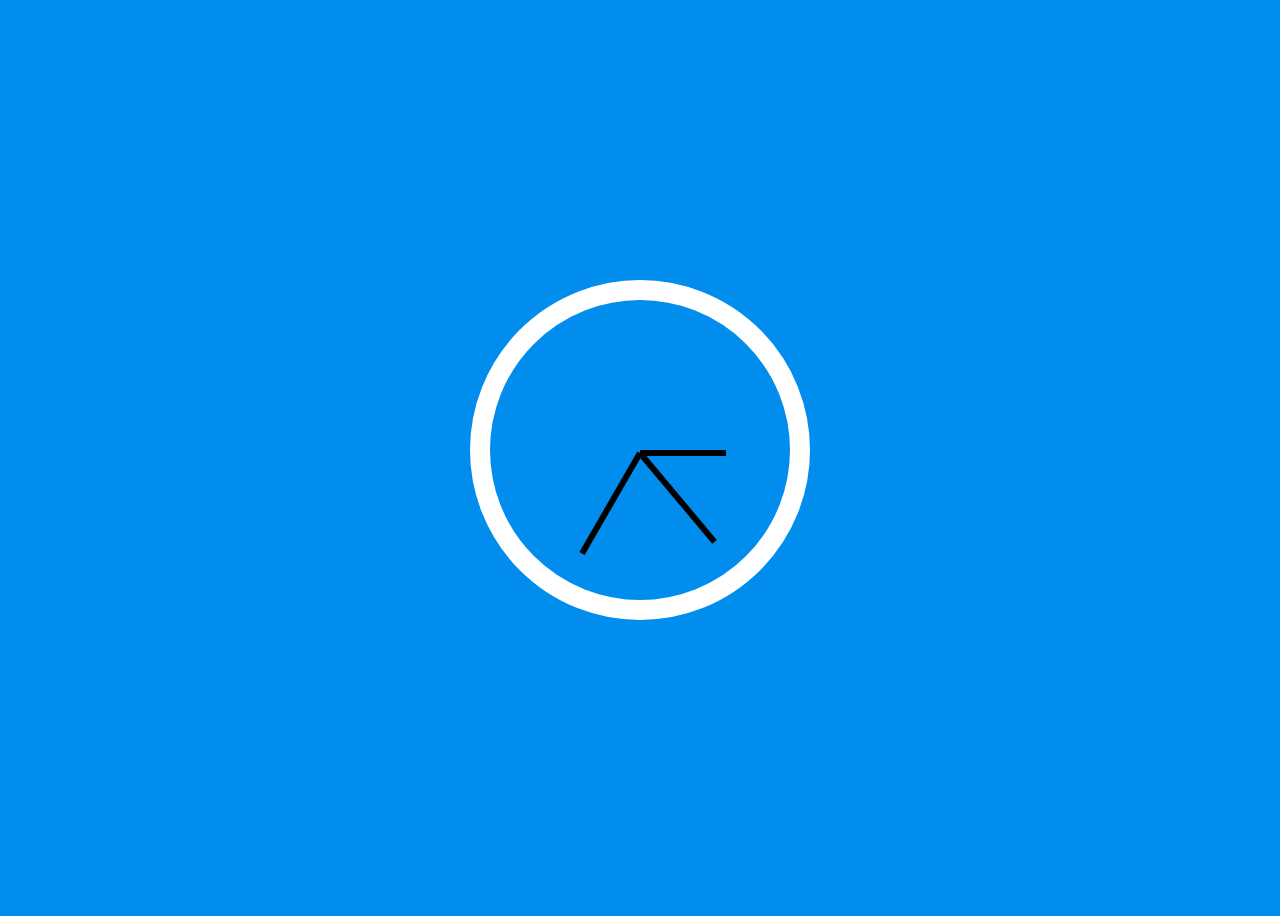
<file: Clock/index.html>
<!DOCTYPE html>
<html lang="en">

<head>
    <meta charset="UTF-8">
    <meta name="viewport" content="width=device-width, initial-scale=1.0">
    <meta http-equiv="X-UA-Compatible" content="ie=edge">
    <link rel="stylesheet" href="style.css">
    <title>Clock</title>
</head>

<body>
    <div class="clock">
        <div class="pointer hour-pointer"></div>
        <div class="pointer min-pointer"></div>
        <div class="pointer sec-pointer"></div>
    </div>


    <script src="main.js"></script>
</body>

</html>
</file>
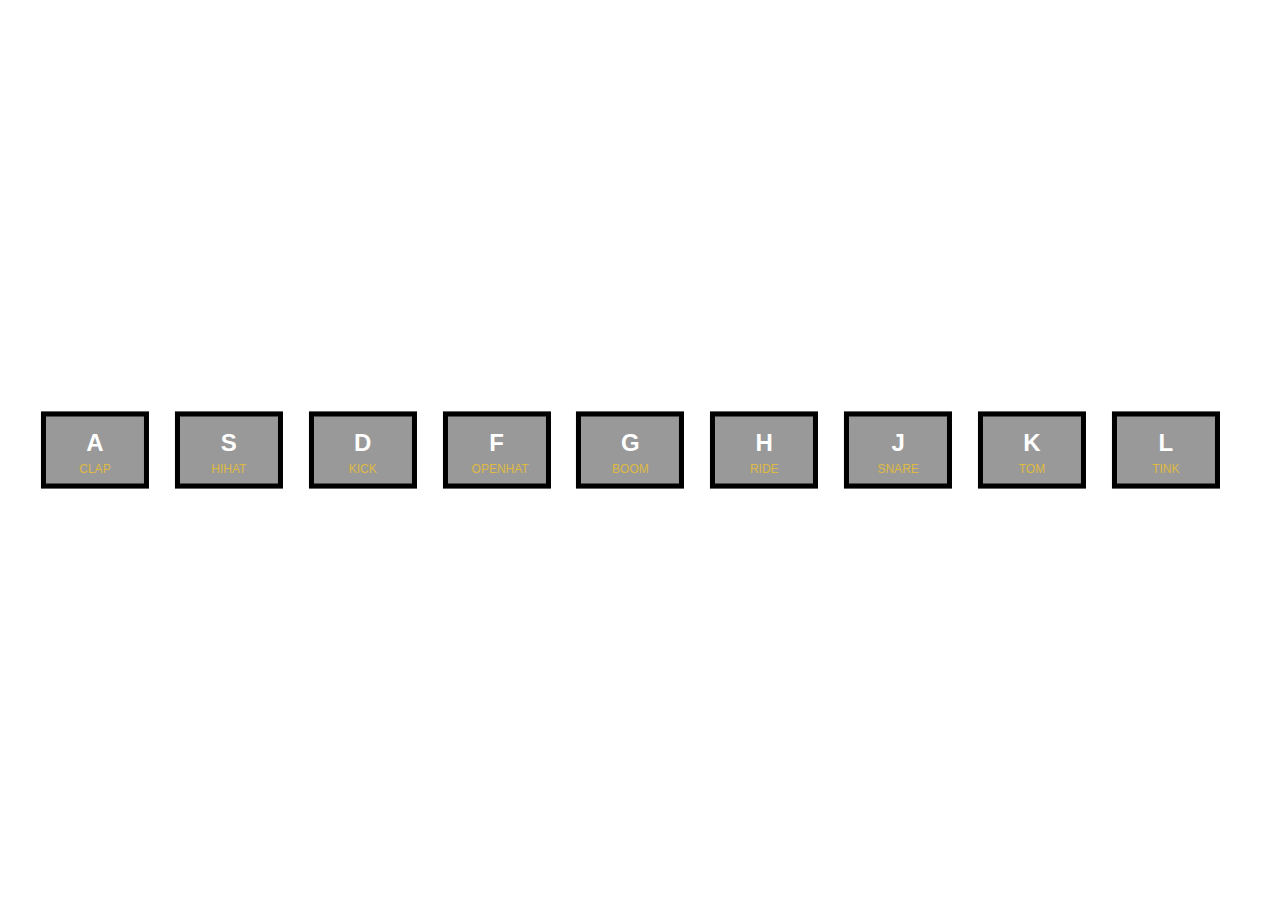
<file: Drum kit/index.html>
<!DOCTYPE html>
<html lang="en">

<head>
    <meta charset="UTF-8">
    <meta name="viewport" content="width=device-width, initial-scale=1.0">
    <meta http-equiv="X-UA-Compatible" content="ie=edge">
    <link rel="stylesheet" href="style.css">
    <title>Drum kit</title>
</head>

<body>
    <ul class="keys">
        <li class="key" data-key="65">
            <div class="title">A</div>
            <div class="subtitle">clap</div>
        </li>
        <li class="key" data-key="83">
            <div class="title">S</div>
            <div class="subtitle">hihat</div>
        </li>
        <li class="key" data-key="68">
            <div class="title">D</div>
            <div class="subtitle">kick</div>
        </li>
        <li class="key" data-key="70">
            <div class="title">F</div>
            <div class="subtitle">openhat</div>
        </li>
        <li class="key" data-key="71">
            <div class="title">G</div>
            <div class="subtitle">boom</div>
        </li>
        <li class="key" data-key="72">
            <div class="title">H</div>
            <div class="subtitle">ride</div>
        </li>
        <li class="key" data-key="74">
            <div class="title">J</div>
            <div class="subtitle">snare</div>
        </li>
        <li class="key" data-key="75">
            <div class="title">K</div>
            <div class="subtitle">tom</div>
        </li>
        <li class="key" data-key="76">
            <div class="title">L</div>
            <div class="subtitle">tink</div>
        </li>
    </ul>

    <!-- Load the audio files -->
    <audio data-key="71" src="sounds/boom.wav"></audio>
    <audio data-key="65" src="sounds/clap.wav"></audio>
    <audio data-key="83" src="sounds/hihat.wav"></audio>
    <audio data-key="68" src="sounds/kick.wav"></audio>
    <audio data-key="70" src="sounds/openhat.wav"></audio>
    <audio data-key="72" src="sounds/ride.wav"></audio>
    <audio data-key="74" src="sounds/snare.wav"></audio>
    <audio data-key="76" src="sounds/tink.wav"></audio>
    <audio data-key="75" src="sounds/tom.wav"></audio>

    <script src="main.js"></script>

</body>

</html>
</file>
<file: Clock/style.css>
body {
  background: #018DED url(http://unsplash.it/1500/1000?image=881&blur=5);
  background-size: cover;
  width: 100vw;
  height: 100vh;
}

.clock {
  border: 20px solid white;
  width: 300px;
  height: 300px;
  border-radius: 50%;
  position: absolute;
  top: 50%;
  left: 50%;
  -webkit-transform: translate(-50%, -50%);
          transform: translate(-50%, -50%);
}

.clock .pointer {
  margin: 0;
  padding: 0;
  border: 3px solid black;
  position: absolute;
  top: 50%;
  left: 50%;
  -webkit-transform: translate(-50%, -50%);
          transform: translate(-50%, -50%);
  -webkit-transition: all 0.3s cubic-bezier(0.19, 2.78, 0.6, 1.08);
  transition: all 0.3s cubic-bezier(0.19, 2.78, 0.6, 1.08);
  -webkit-transform-origin: left;
          transform-origin: left;
}

.clock .min-pointer {
  -webkit-transform: rotate(120deg);
          transform: rotate(120deg);
  width: 110px;
}

.clock .sec-pointer {
  -webkit-transform: rotate(50deg);
          transform: rotate(50deg);
  width: 110px;
}

.clock .hour-pointer {
  -webkit-transform: rotate(0deg);
          transform: rotate(0deg);
  width: 80px;
}
/*# sourceMappingURL=style.css.map */
</file>
<file: Drum kit/style.css>
body {
  background: url(http://i.imgur.com/b9r5sEL.jpg) bottom center;
  background-size: cover;
  height: 100vh;
  width: 100vw;
  margin: 0;
  padding: 0;
  font-family: sans-serif;
}

.keys {
  text-transform: uppercase;
  padding: 0;
  margin: 0;
  position: absolute;
  top: 50%;
  left: 50%;
  -webkit-transform: translate(-50%, -50%);
          transform: translate(-50%, -50%);
  white-space: nowrap;
  font-size: 1.5em;
}

.keys .key {
  list-style-type: none;
  display: inline-block;
  width: 50px;
  height: 50px;
  border: 5px solid black;
  background-color: rgba(0, 0, 0, 0.4);
  text-align: center;
  padding: .5em 1em 5px 1em;
  margin-right: 0.8em;
  -webkit-transition: all 0.07s;
  transition: all 0.07s;
}

.keys .title {
  color: white;
  font-weight: bold;
}

.keys .subtitle {
  color: #dfba42;
  font-size: 0.5em;
  margin-top: 5px;
}

.keys .playing {
  -webkit-transform: scale(1.2);
          transform: scale(1.2);
  border-color: #dfba42;
  -webkit-box-shadow: 0px 0px 5px #dfba42;
          box-shadow: 0px 0px 5px #dfba42;
}
/*# sourceMappingURL=style.css.map */
</file>
